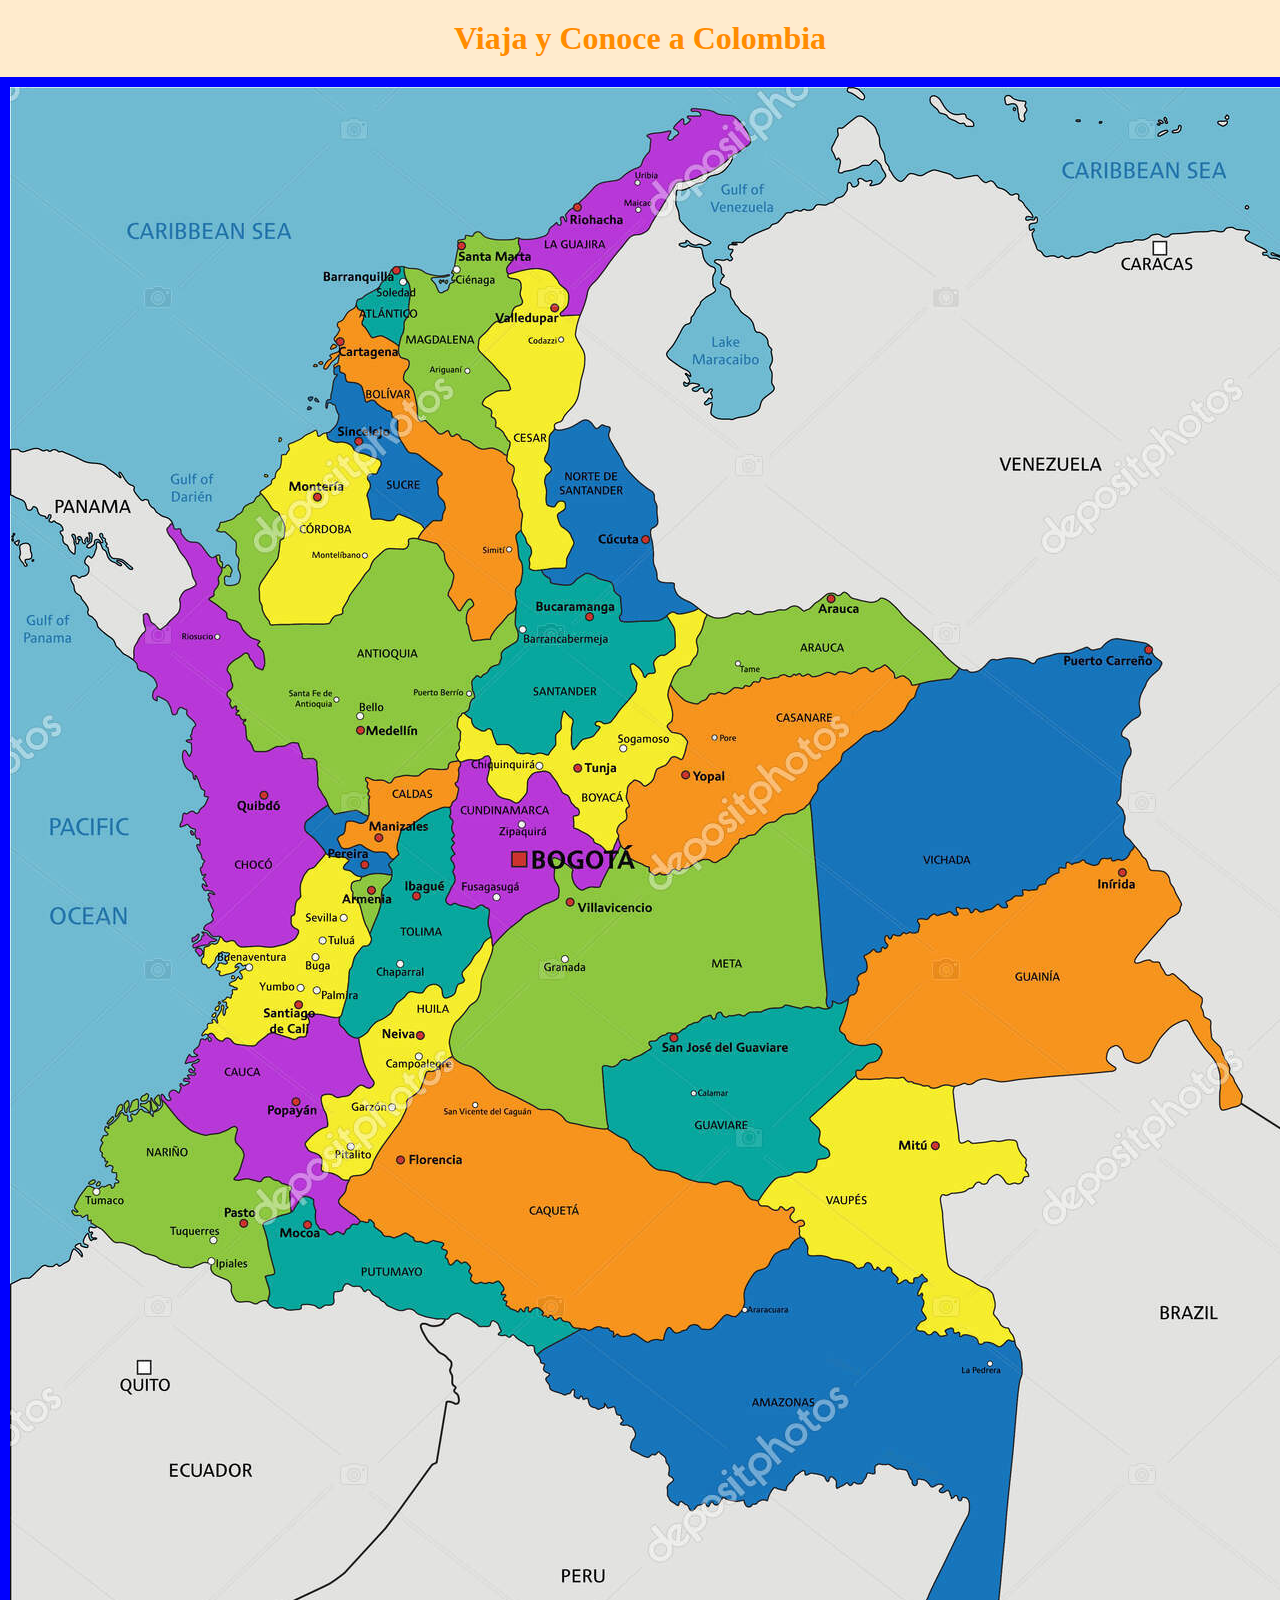
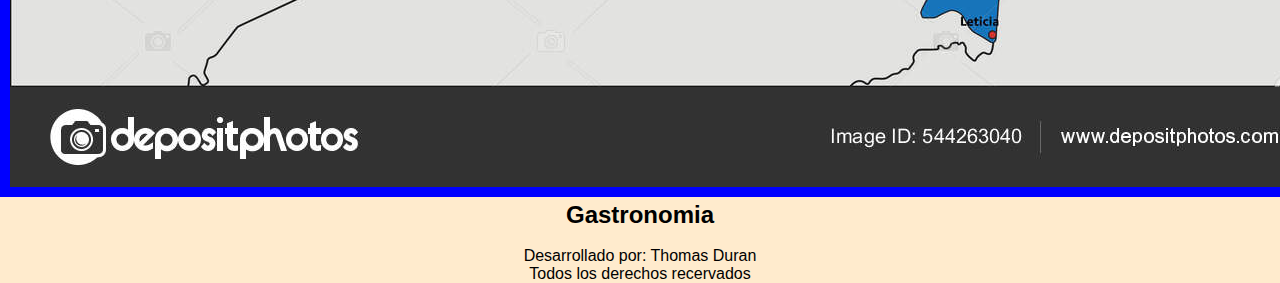
<file: index.html>
<!DOCTYPE html>
<html lang="en">
<head>
    <meta charset="UTF-8">
    <meta name="viewport" content="width=device-width, initial-scale=1.0">
    <title>Actividad Mapa de colombia viaja y conoce</title>
    <link rel="stylesheet" href="css/style.css">
</head>
<body>
    <center>
    <h1>Viaja y Conoce a Colombia</h1>
<!-- Image Map Generated by http://www.image-map.net/ -->
<img src="img/mpa colombia.jpg" usemap="#image-map">

<map name="image-map">
    <area target="" alt="" title="" href="vichada.html" coords="813,697,835,682,850,658,874,636,886,627,910,606,942,595,969,581,978,577,1017,568,1090,562,1103,557,1149,572,1131,614,1125,647,1111,680,1109,722,1103,750,1103,774,1057,781,1024,796,964,818,903,829,870,849,839,878,839,904,822,908,800,717" shape="poly">
    <area target="" alt="" title="" href="guainari.html" coords="846,904,887,847,909,834,938,833,964,822,1000,820,1024,809,1046,799,1100,781,1142,772,1175,820,1138,851,1190,906,1234,1020,1175,937,1122,972,1098,980,1046,991,991,994,945,996,908,996,850,991,872,950,846,956,831,939" shape="poly">
    <area target="" alt="" title="" href="amazonas.html" coords="534,1266,558,1252,598,1242,631,1246,682,1248,736,1235,739,1218,760,1182,772,1165,785,1162,842,1180,855,1182,899,1196,912,1207,907,1230,907,1248,930,1246,942,1244,954,1250,975,1255,989,1257,1000,1261,1006,1286,1006,1325,998,1371,995,1435,989,1490,982,1536,971,1544,947,1525,930,1516,925,1496,945,1454,952,1434,960,1413,934,1399,910,1384,853,1384,818,1397,776,1384,754,1402,732,1406,701,1411,675,1410,656,1373,625,1360,605,1331,579,1320,551,1303" shape="poly">
    <area target="" alt="" title="" href="meta.html" coords="602,774,681,785,769,735,798,744,796,779,796,816,806,869,811,890,811,908,798,917,769,917,717,915,701,926,673,934,646,946,626,958,583,978,581,998,589,1009,585,1029,554,1026,515,1011,486,987,462,967,442,945,477,897,493,860,513,834,558,792,556,779,585,807" shape="poly">
    <area target="" alt="" title="" href="caqueta.html" coords="445,985,473,996,769,1132,780,1160,741,1182,725,1219,682,1237,618,1239,552,1230,497,1210,469,1182,414,1147,343,1125,348,1099,405,1017" shape="poly">
    <area target="" alt="" title="" href="" coords="" shape="0">
    <h2>Gastronomia</h2>
</map>
    </center>
    <center>
   <div class="contenedor">
    <br>
    <p>Desarrollado por: Thomas Duran</p>
    <p>Todos los derechos recervados</p>
</center>
   </div>
</body>
</html>
</file>
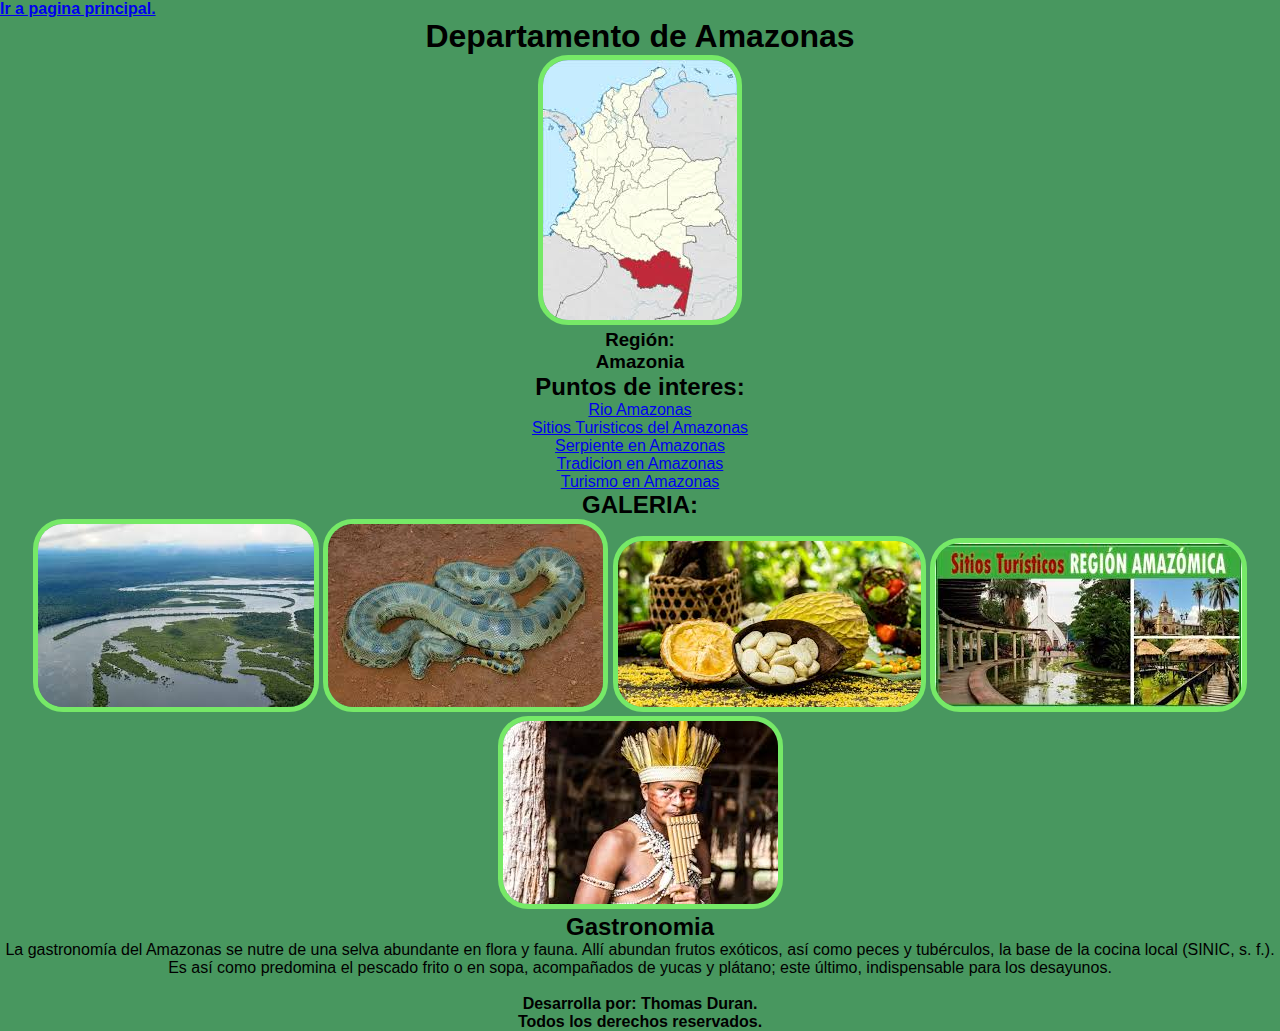
<file: amazonas.html>
<!DOCTYPE html>
<html lang="en">
<head>
    <meta charset="UTF-8">
    <meta name="viewport" content="width=device-width, initial-scale=1.0">
    <title>Departamento de Amazonas</title>
    <link rel="stylesheet" href="css/amazonas.css">
</head>
<body>
    <b>
        <a href="index.html">Ir a pagina principal.</a>
    </b>
    <center>
    <H1>Departamento de Amazonas</H1>
    <img src="img/departamento amazonas.jpg" alt="">
    <h3>Región: <p>Amazonia</p></h3>
    <h2>Puntos de interes:</h2>
    
     <li><a href="img/rio amazonas.jpg">Rio Amazonas</a></li>
     <li><a href="img/sitios turisticos amazonas.jpg">Sitios Turisticos del Amazonas</a></li>
     <li><a href="img/mi suegra del amazonas.jpg">Serpiente en Amazonas</a></li>
     <li><a href="img/tradicion amazonas.jpg">Tradicion en Amazonas</a></li>
     <li><a href="img/turismo amazonas.jpg">Turismo en Amazonas</a></li>
     <h2>GALERIA:</h2>
     <img src="img/rio amazonas.jpg" alt="">
     <img src="img/mi suegra del amazonas.jpg" alt="">
     <img src="img/tradicion amazonas.jpg" alt="">
     <img src="img/sitios turisticos amazonas.jpg" alt="">
     <img src="img/turismo amazonas.jpg" alt="">
     <h2>Gastronomia</h2>
     <p>La gastronomía del Amazonas se nutre de una selva abundante en flora y fauna. Allí abundan frutos exóticos, así como peces y tubérculos, la base de la cocina local (SINIC, s. f.). Es así como predomina el pescado frito o en sopa, acompañados de yucas y plátano; este último, indispensable para los desayunos.</p>
    <br>
    </center>
</body>
</html>
<center><b>
    <p>Desarrolla por: Thomas Duran.</p>
    <p>Todos los derechos reservados.</p></b>
    </center>
</file>
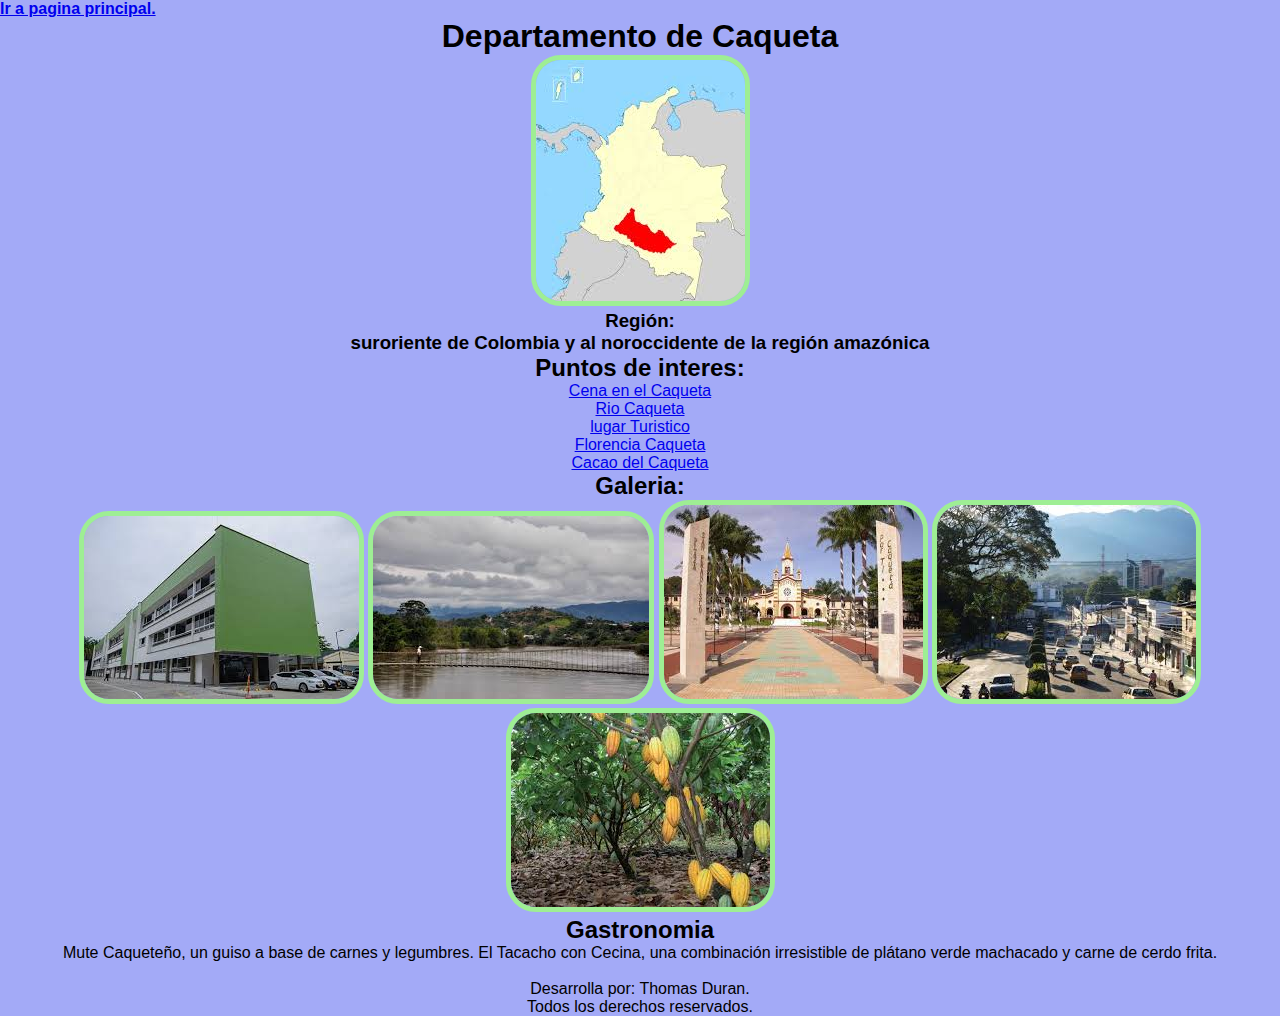
<file: caqueta.html>
<!DOCTYPE html>
<html lang="en">
<head>
    <meta charset="UTF-8">
    <meta name="viewport" content="width=device-width, initial-scale=1.0">
    <title>Departamento de Caqueta</title>
    <link rel="stylesheet" href="css/caqueta.css">
</head>
<body><b>
    <a href="index.html">Ir a pagina principal.</a>
    </b>
    
    <center>
    <h1>Departamento de Caqueta</h1>
    <img src="img/departamento caqueta.jpg" alt="">
    <h3>Región: <p>suroriente de Colombia y al noroccidente de la región amazónica</p></h3>
    <h2>Puntos de interes:</h2>
    <li><a href="img/cena del caqueta.jpg">Cena en el Caqueta</a></li>
    <li><a href="img/rio caqueta.jpg">Rio Caqueta</a></li>
    <li><a href="img/lugar turistico caqueeta.jpg">lugar Turistico</a></li>
    <li><a href="img/florencia caqueta.jpg">Florencia Caqueta</a></li>
    <li><a href="img/plantas en caqueta.jpg">Cacao del Caqueta</a></li>
    <h2>Galeria:</h2>
    <img src="img/cena del caqueta.jpg" alt="">
    <img src="img/rio caqueta.jpg" alt="">
    <img src="img/lugar turistico caqueeta.jpg" alt="">
    <img src="img/florencia caqueta.jpg" alt="">
    <img src="img/plantas en caqueta.jpg" alt="">
    <h2>Gastronomia</h2>
    <p>Mute Caqueteño, un guiso a base de carnes y legumbres.
        El Tacacho con Cecina, una combinación irresistible de plátano verde machacado y carne de cerdo frita.</p>
<br>
</center>
</body>
</html>
<center>
    <p>Desarrolla por: Thomas Duran.</p>
    <p>Todos los derechos reservados.</p>
    </center>
</file>
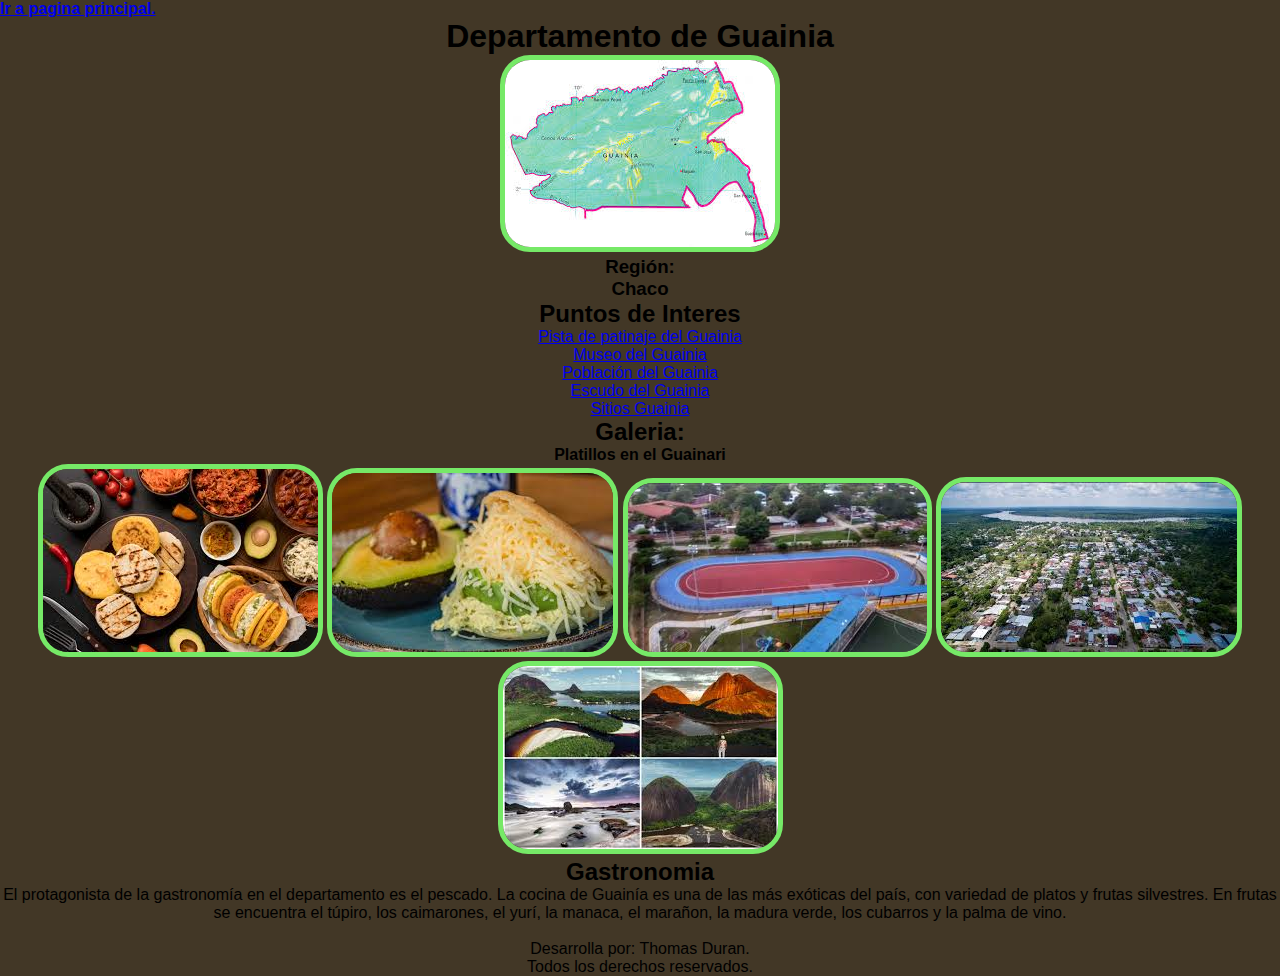
<file: guainari.html>
<!DOCTYPE html>
<html lang="en">
<head>
    <meta charset="UTF-8">
    <meta name="viewport" content="width=device-width, initial-scale=1.0">
    <title>Departamento de Guanari</title>
    <link rel="stylesheet" href="css/guainari.css">
</head>
<body><b>
    <a href="index.html">Ir a pagina principal.</a>
      </b>
    <center>
    <h1>Departamento de Guainia</h1>
    <img src="img/departamento guainia.jpg" alt="">
    <h3>Región: <p>Chaco</p> </h3>
    <h2>Puntos de Interes</h2>
    <li><a href="img/pista patinaje guainari.jpg">Pista de patinaje del Guainia</a></li>
    <li><a href="img/museo del guainari.jpg">Museo del Guainia</a></li>
    <li><a href="img/población del guainari.jpg">Población del Guainia</a></li>
    <li><a href="img/escudo del guainari.jpg">Escudo del Guainia</a></li>
    <li><a href="img/sitio guainari.jpg">Sitios Guainia</a></li>
    <h2>Galeria:</h2>
    <b><p>Platillos en el Guainari</p></b>
    <img src="img/comida guainari.jpg" alt="">
    <img src="img/comida guainari2.jpg" alt="">
    <img src="img/pista patinaje guainari.jpg" alt="">
    <img src="img/población del guainari.jpg" alt="">
    <img src="img/sitio guainari.jpg" alt="">
    <h2>Gastronomia</h2
>
<p>El protagonista de la gastronomía en el departamento es el pescado. La cocina de Guainía es una de las más exóticas del país, con variedad de platos y frutas silvestres. En frutas se encuentra el túpiro, los caimarones, el yurí, la manaca, el marañon, la madura verde, los cubarros y la palma de vino.</p>
    <br>
    </center>
</body>
</html>
<center>
<p>Desarrolla por: Thomas Duran.</p>
<p>Todos los derechos reservados.</p>
</center>
</file>
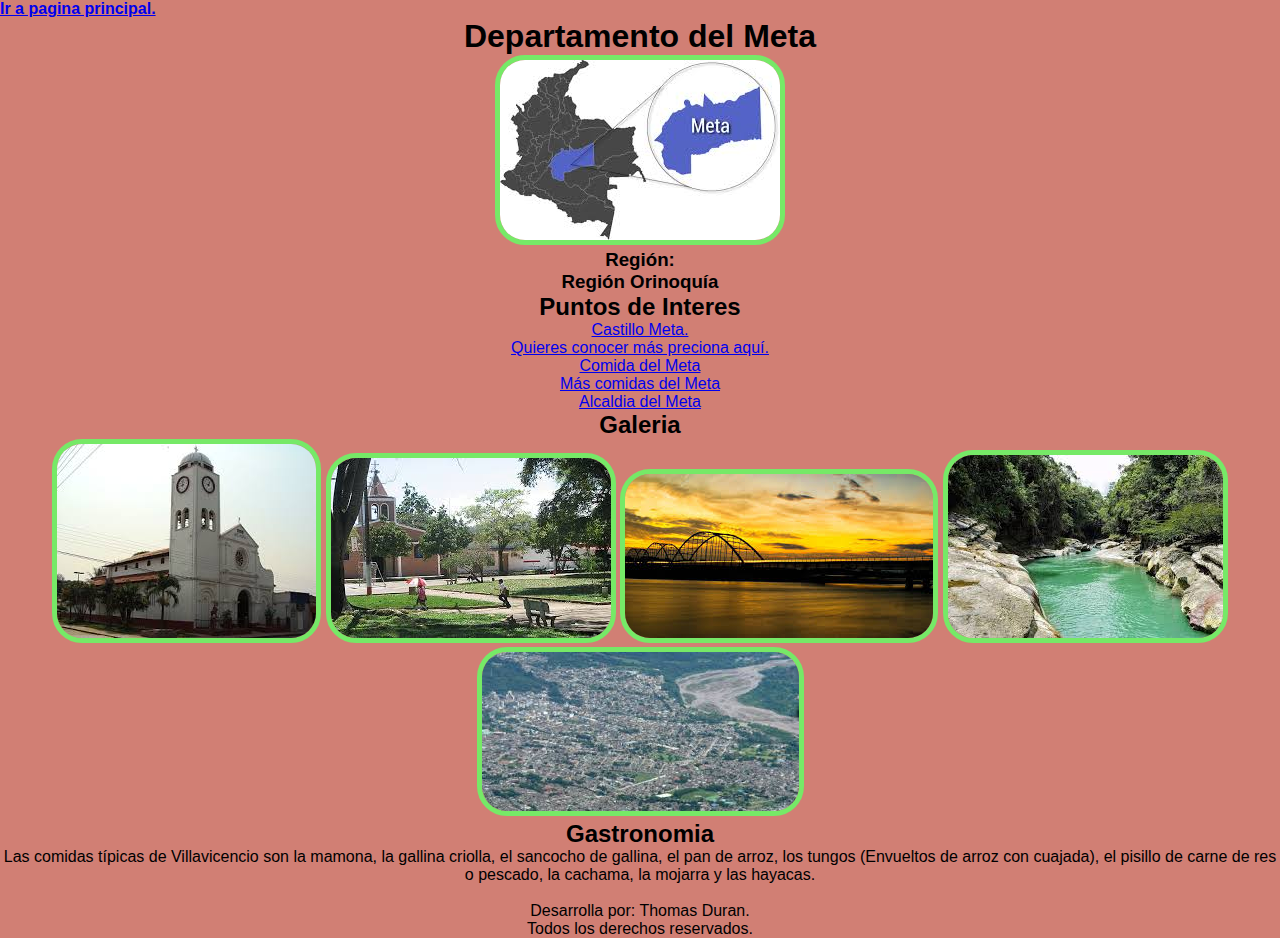
<file: meta.html>
<!DOCTYPE html>
<html lang="en">
<head>
    <meta charset="UTF-8">
    <meta name="viewport" content="width=device-width, initial-scale=1.0">
    <title>Departamento de Meta</title>
    <link rel="stylesheet" href="css/meta.css">
</head>
<body><b>
        <a href="index.html">Ir a pagina principal.</a>
   </b> 
    <center>
    <h1>Departamento del Meta</h1>
    <img src="img/departamento meta.jpg" alt="">
    <h3>Región: <p>Región Orinoquía</p></h3>
    <h2>Puntos de Interes</h2>
    <li><a href="img/castillo meta.jpg">Castillo Meta.</a></li>
    <li><a href="img/municipios meta.jpg">Quieres conocer más preciona aquí.</a></li>
    <li><a href="img/platillos del meta.jpg">Comida del Meta</a></li>
    <li><a href="img/platillos del meta1.jpg">Más comidas del Meta</a></li>
    <li><a href="img/alcaldia del meta.jpg">Alcaldia del Meta</a></li>
    <h2>Galeria</h2>
    <img src="img/alcaldia del meta.jpg" alt="">
    <img src="img/castillo meta.jpg" alt="">
    <img src="img/meta.jpg" alt="">
    <img src="img/meta lago.jpg" alt="">
    <img src="img/pueblo meta.jpg" alt="">
    <h2>Gastronomia</h2>
    <p>Las comidas típicas de Villavicencio son la mamona, la gallina criolla, el sancocho de gallina, el pan de arroz, los tungos (Envueltos de arroz con cuajada), el pisillo de carne de res o pescado, la cachama, la mojarra y las hayacas.</p>
<br>
    </center>
</body>
</html>
<center>
    <p>Desarrolla por: Thomas Duran.</p>
    <p>Todos los derechos reservados.</p>
    </center>
</file>
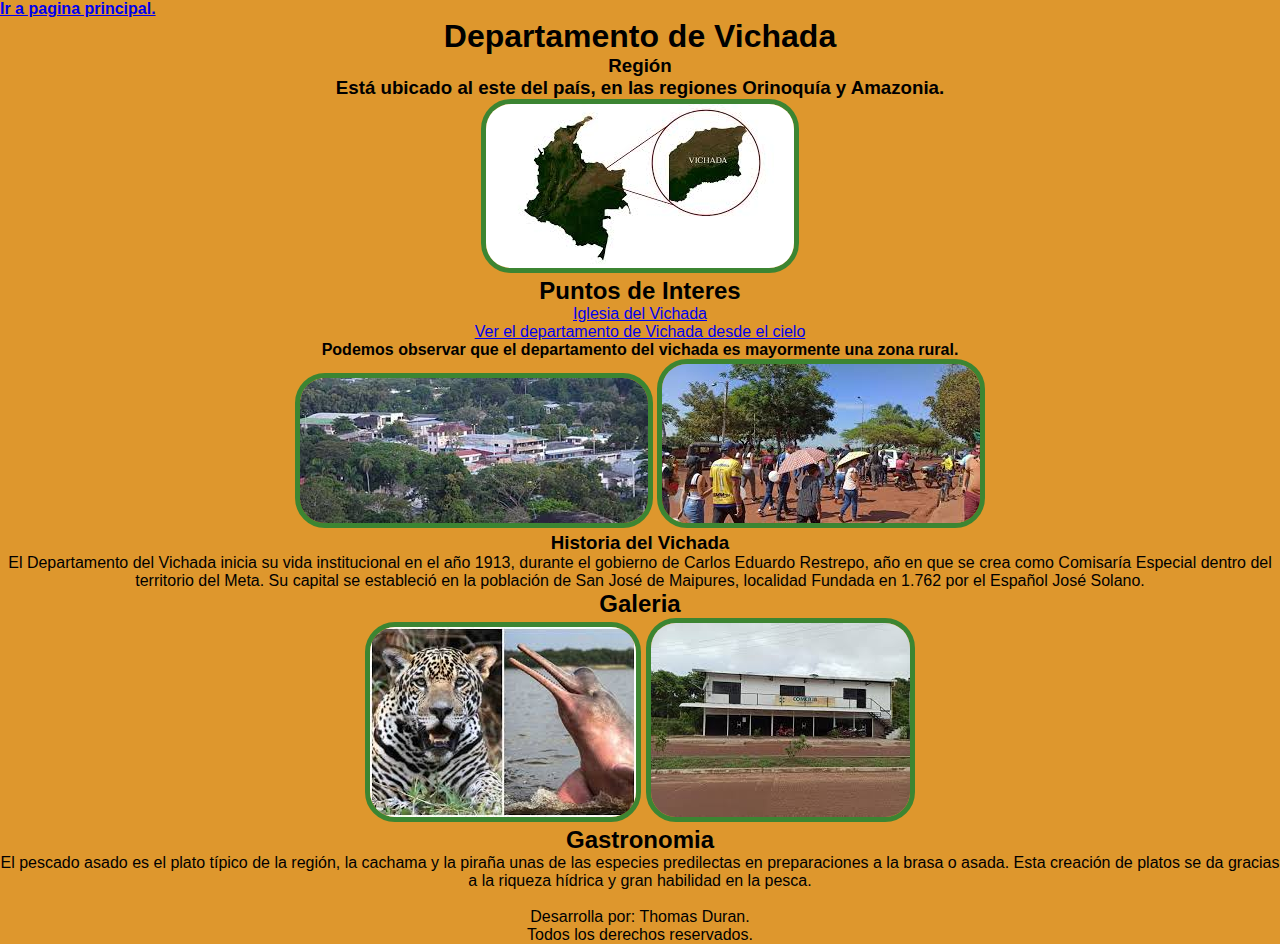
<file: vichada.html>
<!DOCTYPE html>
<html lang="en">
<head>
    <meta charset="UTF-8">
    <meta name="viewport" content="width=device-width, initial-scale=1.0">
    <title>Departamento de Vichada</title>
    <link rel="stylesheet" href="css/vichada.css">
   
</head>
<body><b> <a href="index.html">Ir a pagina principal.</a></b>
    <center>
    <h1>Departamento de Vichada</h1>
    <h3>Región <p>Está ubicado al este del país, en las regiones Orinoquía y Amazonia.</p></h3>
    <img src="img/departamento vichda.jpg" alt="">
    <h2>Puntos de Interes</h2>
    <li><a href="img/tuistico vichada.jpg">Iglesia del Vichada</a></li>
    <li><a href="img/vista departamento vichada.jpg">Ver el departamento de Vichada desde el cielo</a></li>
    <b><p>Podemos observar que el departamento del vichada es mayormente una zona rural.</p></b>
    <img src="img/zona rural vichada.jpg" alt="">
    <img src="img/zona vichada.jpg" alt="">
    <h3>Historia del Vichada</h3>
    <p>El Departamento del Vichada inicia su vida institucional en el año 1913, durante el gobierno de Carlos Eduardo Restrepo, año en que se crea como Comisaría Especial dentro del territorio del Meta. Su capital se estableció en la población de San José de Maipures, localidad Fundada en 1.762 por el Español José Solano.</p>
    <h2>Galeria</h2>
    <img src="img/animales vichada.jpg" alt="">
    <img src="img/vichada.jpg" alt="">
    <h2>Gastronomia</h2>
<p>El pescado asado es el plato típico de la región, la cachama y la piraña unas de las especies predilectas en preparaciones a la brasa o asada. Esta creación de platos se da gracias a la riqueza hídrica y gran habilidad en la pesca.
</p>
<br>
    </center>
</body>
</html>
    <center>
    <p>Desarrolla por: Thomas Duran.</p>
    <p>Todos los derechos reservados.</p>
    </center>
</file>
<file: css/style.css>
*{
    background-color: blanchedalmond;
    box-sizing: border-box;
    margin: 0%;
    padding: 0%;
    font-family: Arial, Helvetica, sans-serif;
}
img{
    border: 10px solid blue;
}
h1{
    padding: 20px;
    color:darkorange ;
    font-family: fantasy;
}
</file>
<file: css/amazonas.css>
*{
    background-color: rgb(72, 151, 95);
    box-sizing: border-box;
    margin: 0%;
    padding: 0%;
    font-family: Arial, Helvetica, sans-serif;
}
img{
    border-radius: 30px ;
    border: 5px solid rgb(118, 233, 103);
}
</file>
<file: css/caqueta.css>
*{
    background-color: rgb(163, 170, 247);
    box-sizing: border-box;
    margin: 0%;
    padding: 0%;
    font-family: Arial, Helvetica, sans-serif;
}
img{
    border-radius: 30px ;
    border: 5px solid rgb(158, 238, 148);
}
</file>
<file: css/guainari.css>
*{
    background-color: rgb(66, 55, 38);
    box-sizing: border-box;
    margin: 0%;
    padding: 0%;
    font-family: Arial, Helvetica, sans-serif;
}
img{
    border-radius: 30px ;
    border: 5px solid rgb(118, 233, 103);
}
</file>
<file: css/meta.css>
*{
    background-color: rgb(209, 127, 116);
    box-sizing: border-box;
    margin: 0%;
    padding: 0%;
    font-family: Arial, Helvetica, sans-serif;
}
img{
    border-radius: 30px ;
    border: 5px solid rgb(118, 233, 103);
}
</file>
<file: css/vichada.css>
*{
    background-color: rgb(222, 151, 45);
    box-sizing: border-box;
    margin: 0%;
    padding: 0%;
    font-family: Arial, Helvetica, sans-serif;
}
img{
    border-radius: 30px ;
    border: 5px solid rgb(60, 133, 50);
}
</file>
